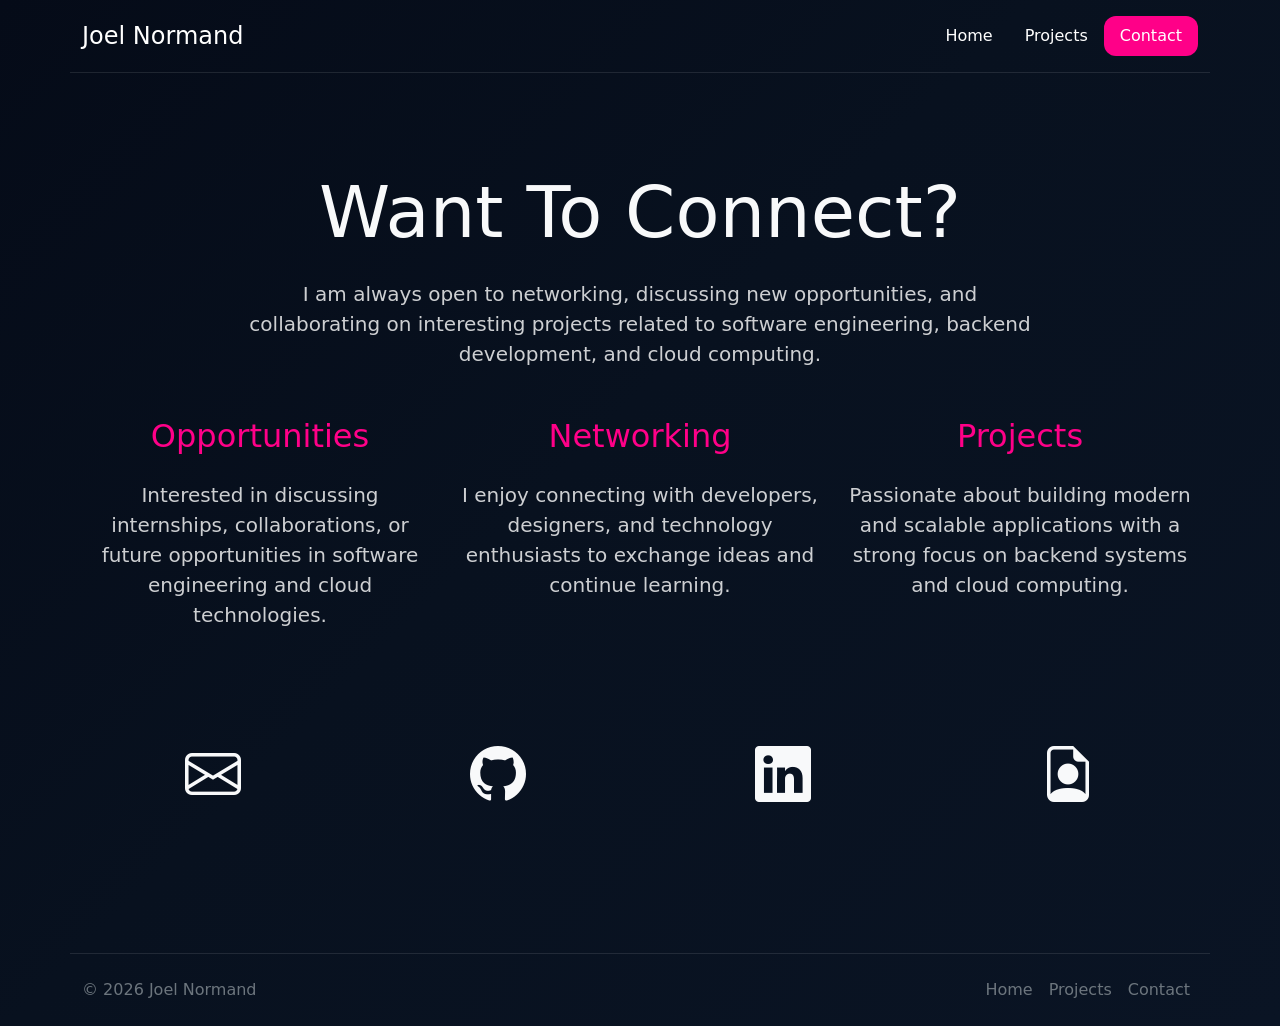
<file: contact.html>
<!doctype html>
<html lang="en">
  <head>
    <meta charset="UTF-8" />
    <meta name="viewport" content="width=device-width, initial-scale=1" />

    <title>Contact | Joel Normand</title>

    <link
      href="https://cdn.jsdelivr.net/npm/bootstrap@5.3.8/dist/css/bootstrap.min.css"
      rel="stylesheet"
    />

    <link
      rel="stylesheet"
      href="https://cdn.jsdelivr.net/npm/bootstrap-icons@1.11.3/font/bootstrap-icons.min.css"
    />

    <link rel="stylesheet" href="css/style.css" />
  </head>

  <body class="bg-dark text-light">
    <header
      class="container d-flex flex-wrap justify-content-center py-3 mb-5 border-bottom border-secondary"
    >
      <a
        href="index.html"
        class="d-flex align-items-center mb-3 mb-md-0 me-md-auto text-decoration-none text-light"
      >
        <span class="fs-4">Joel Normand</span>
      </a>

      <ul class="nav nav-pills">
        <li class="nav-item">
          <a href="index.html" class="nav-link">Home</a>
        </li>

        <li class="nav-item">
          <a href="project.html" class="nav-link">Projects</a>
        </li>

        <li class="nav-item">
          <a href="contact.html" class="nav-link active" aria-current="page">
            Contact
          </a>
        </li>
      </ul>
    </header>

    <main class="container py-5">
      <section class="text-center mb-5">
        <h1 class="display-2 fw-light mb-4">Want To Connect?</h1>

        <p class="lead mx-auto" style="max-width: 800px">
          I am always open to networking, discussing new opportunities, and
          collaborating on interesting projects related to software engineering,
          backend development, and cloud computing.
        </p>
      </section>

      <!-- INFO CARDS -->
      <section class="row text-center gy-5 mb-5">
        <div class="col-lg-4">
          <h2 class="text-primary mb-4">Opportunities</h2>

          <p class="lead fs-5">
            Interested in discussing internships, collaborations, or future
            opportunities in software engineering and cloud technologies.
          </p>
        </div>

        <div class="col-lg-4">
          <h2 class="text-primary mb-4">Networking</h2>

          <p class="lead fs-5">
            I enjoy connecting with developers, designers, and technology
            enthusiasts to exchange ideas and continue learning.
          </p>
        </div>

        <div class="col-lg-4">
          <h2 class="text-primary mb-4">Projects</h2>

          <p class="lead fs-5">
            Passionate about building modern and scalable applications with a
            strong focus on backend systems and cloud computing.
          </p>
        </div>
      </section>

      <!-- CONTACT LINKS -->
      <section class="py-5">
        <div class="row text-center gy-4">
          <div class="col-6 col-md-3">
            <a
              href="mailto:jnorm072@uottawa.ca"
              class="text-decoration-none text-light"
              aria-label="Contact email"
            >
              <i class="bi bi-envelope display-4"></i>

            </a>
          </div>

          <div class="col-6 col-md-3">
            <a
              href="https://github.com/HaZy009"
              target="_blank"
              class="text-decoration-none text-light"
              aria-label="GitHub profile"
            >
              <i class="bi bi-github display-4"></i>

            </a>
          </div>

          <div class="col-6 col-md-3">
            <a
              href="https://www.linkedin.com/in/joel-normand-750436213/"
              target="_blank"
              class="text-decoration-none text-light"
              aria-label="Linkedin profile"
            >
              <i class="bi bi-linkedin display-4"></i>

            </a>
          </div>

          <div class="col-6 col-md-3">
            <a
              href="assets/resume/CVJoelEnglish.pdf"
              target="_blank"
              class="text-decoration-none text-light"
              aria-label="Resume"
            >
              <i class="bi bi-file-earmark-person display-4"></i>

            </a>
          </div>
        </div>
      </section>
    </main>

    <footer
      class="container d-flex flex-wrap justify-content-between align-items-center py-3 mt-5 border-top border-secondary"
    >
      <p class="col-md-4 mb-0 text-secondary">© 2026 Joel Normand</p>

      <ul class="nav col-md-8 justify-content-end">
        <li class="nav-item">
          <a href="index.html" class="nav-link px-2 text-secondary"> Home </a>
        </li>

        <li class="nav-item">
          <a href="project.html" class="nav-link px-2 text-secondary">
            Projects
          </a>
        </li>

        <li class="nav-item">
          <a href="contact.html" class="nav-link px-2 text-secondary">
            Contact
          </a>
        </li>
      </ul>
    </footer>

    <script src="https://cdn.jsdelivr.net/npm/bootstrap@5.3.8/dist/js/bootstrap.bundle.min.js"></script>
  </body>
</html>
</file>
<file: css/style.css>
body {
  background: linear-gradient(135deg, #050b18 0%, #08111f 45%, #0a1424 100%);

  color: white;
  min-height: 100vh;
}

p {
  color: rgba(255, 255, 255, 0.8);
}

.text-body-secondary {
  color: rgba(255, 255, 255, 0.6) !important;
}

.border-bottom,
.border-top {
  border-color: rgba(255, 255, 255, 0.1) !important;
}

.nav-link {
  color: white;
}

.nav-link:hover {
  color: #ff0088;
}

.fs-4 {
  color: white;
}

.btn-primary {
  background-color: #ff0088;
  border-color: #ff0088;
}

.btn-primary:hover {
  background-color: #d60073;
  border-color: #d60073;
}

.btn-outline-secondary {
  color: white;
  border-color: rgba(255, 255, 255, 0.4);
}

.btn-outline-secondary:hover {
  background-color: white;
  color: black;
}

.text-primary {
  color: #ff0088 !important;
}

.shadow-lg {
  box-shadow: 0 0 40px rgba(0, 0, 0, 0.35) !important;
}

.rounded-4 {
  overflow: hidden;
}

.nav-pills .nav-link.active {
  background-color: #ff0088;
  color: white;
}
.nav-pills .nav-link {
  border-radius: 12px;
  transition: all 0.2s ease;
}
.bi {
  transition: all 0.25s ease;
}

.bi:hover {
  color: #ff0088;
  transform: scale(1.15);
}
a:focus,
.btn:focus {
  outline: 3px solid #ff0088;
  outline-offset: 4px;
}
.hero-image {
  width: 100%;

  object-fit: contain;

  border-radius: 16px;
}
</file>
